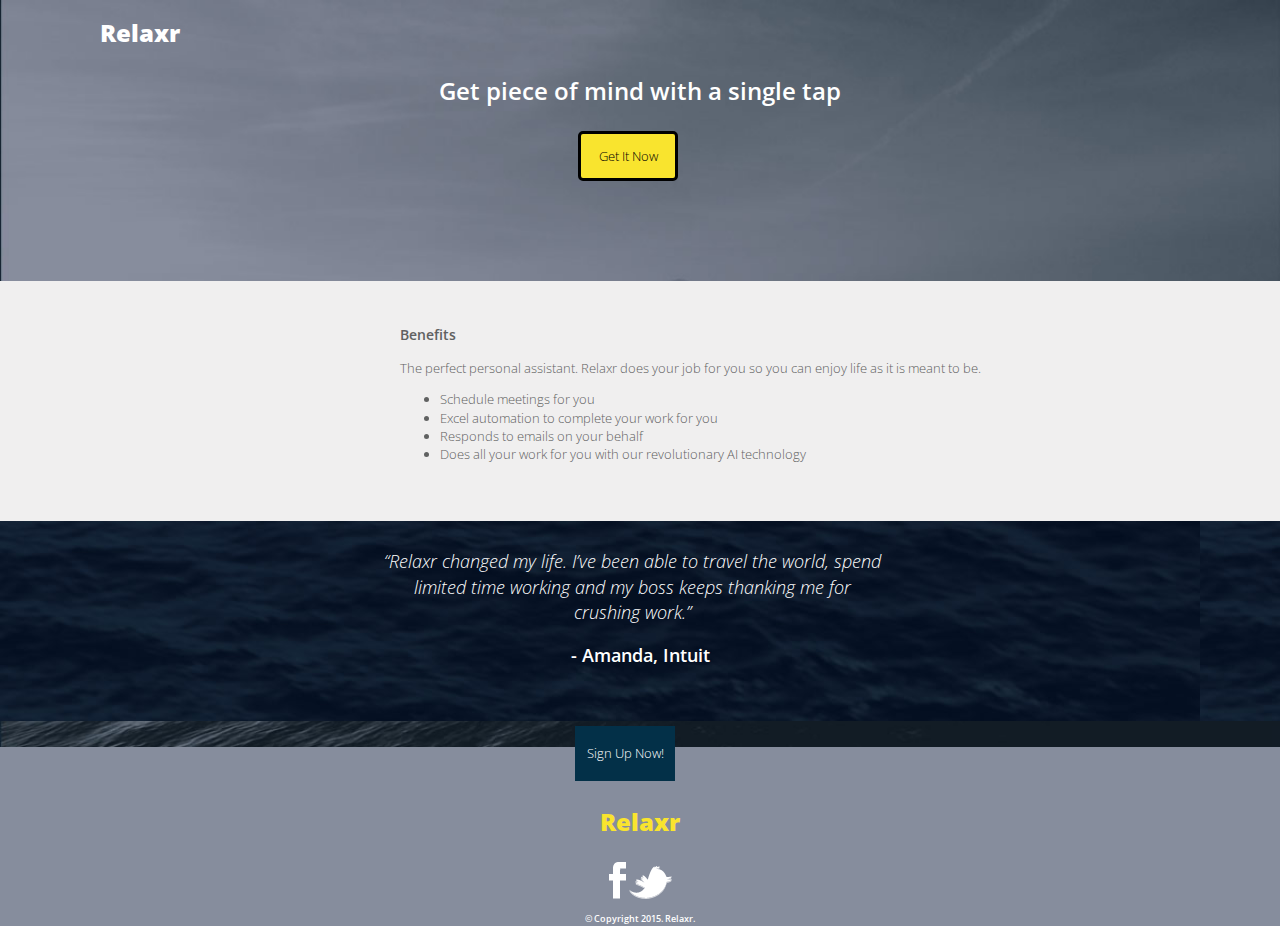
<file: Assignment Week 2/index.html>
<!DOCTYPE html>
<html lang="en">
	<head>
    	<meta charset="utf-8">
    	<meta name="Relaxr" content="Your description goes here">
    	<meta name="keywords" content="one, two, three">

		<title>Relaxr</title>

		<!-- external CSS link -->
		<link rel="stylesheet" href="css/reset.css">
		<link rel="stylesheet" href="css/style.css">
		<link rel="stylesheet" href="css/normalize.css">
		<link href='https://fonts.googleapis.com/css?family=Open+Sans:400,400italic,600,600italic,700,700italic,800,800italic,300italic,300' rel='stylesheet' type='text/css'>

	</head>
	<body>
		<div id="container">
			<header>
				<div>
					<h1>Relaxr</h1>
					<p class="h2">Get piece of mind with a single tap</p>
						<div class="GetItNow">
							<p>Get It Now</p>	
						</div>
				</div>
				<div class="Benefits">
					<h3>Benefits</h3>
					<p>The perfect personal assistant. Relaxr does your job for you so you can enjoy life as it is meant to be.</p>
				
					<ul>
						<li>Schedule meetings for you</li>
						<li>Excel automation to complete your work for you</li>
						<li>Responds to emails on your behalf</li>
						<li>Does all your work for you with our revolutionary AI technology</li>
					</ul>
				</div>
				<div class="Quote">
					<p class="Quote1">“Relaxr changed my life. I’ve been able to travel the world, spend limited time working and my boss keeps thanking me for crushing work.”</p>
					<p class="Author">- Amanda, Intuit</p>
				</div>
				<div class="Signup">
					<p>Sign Up Now!</p>
				</div>
			</header>
			<footer>
				<p class="footer">Relaxr</p>
				<div class="Image">
					<img src="images/facebook.png" >
					<img src="images/twitter.png" >
					<!-- Not sure how to add spaces between the 2 images! -->
				</div>
				<p class="Copyright">&copy; Copyright 2015. Relaxr.</p>
				
			</footer>
		</div><!-- #container -->
	</body>

</html>
</file>
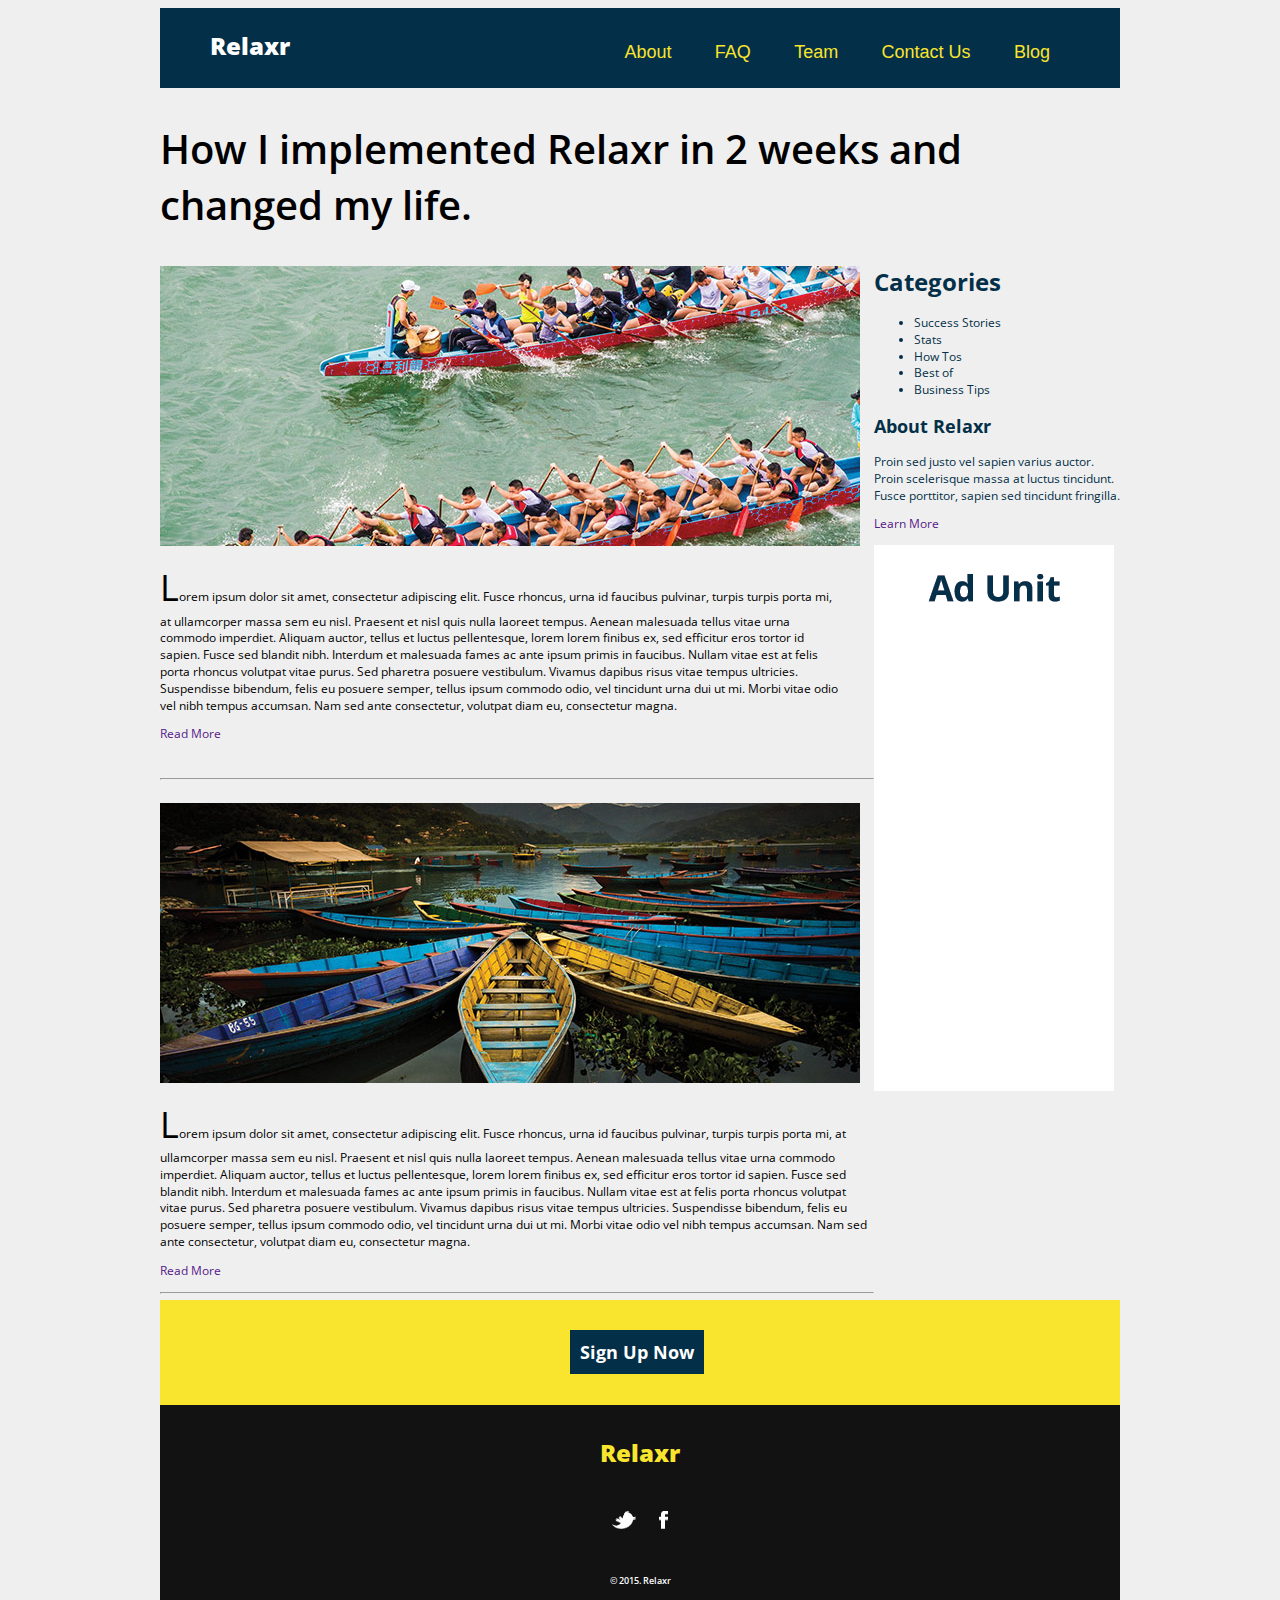
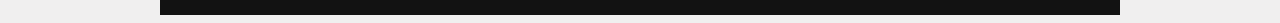
<file: Assignment Week 3/index.html>
<!DOCTYPE html>
<html lang="en">
	<head>
    	<meta charset="utf-8">
    	<meta name="description" content="Your description goes here">
    	<meta name="keywords" content="one, two, three">

		<title>Relaxr Blog</title>

		<!-- external CSS link -->
		<link rel="stylesheet" href="css/style.css">
		<link href='https://fonts.googleapis.com/css?family=Open+Sans:300,300italic,600,800' rel='stylesheet' type='text/css'>

	</head>
	<body>
		<div id="container">
			<header>
			<nav>
				<h1>Relaxr</h1>
				<ul>
					<li><a href="About">About</a></li>
					<li><a href="FAQ">FAQ</a></li>
					<li><a href="Team">Team</a></li>
					<li><a href="#Contact Us">Contact Us</a></li>
					<li><a href="#Blog">Blog</a></li>
				</ul>
			</nav>
			</header>
		<section>
		<div id="container">
			<header>
				<h2>How I implemented Relaxr in 2 weeks and changed my life.</h2>
				<img src="images/blog_photo1.jpg">
			</header>
		</section>
			<aside>
				<h1>Categories</h1>
				<ul>
					<li>Success Stories</li>
					<li>Stats</li>
					<li>How Tos</li>
					<li>Best of</li>
					<li>Business Tips</li>
				</ul>
					<h2>About Relaxr</h2>
					<p>Proin sed justo vel sapien varius auctor. <br>Proin scelerisque massa at luctus tincidunt. <br>Fusce porttitor, sapien sed tincidunt fringilla.</p>
					<p><a href="">Learn More</a></p>
					<img src="images/ad-unit.png">
				</aside>		

		<section class="FirstP">
			<p class="intro">Lorem ipsum dolor sit amet, consectetur adipiscing elit. Fusce rhoncus, urna id faucibus pulvinar, turpis turpis porta mi, at ullamcorper massa sem eu nisl. Praesent et nisl quis nulla laoreet tempus. Aenean malesuada tellus vitae urna commodo imperdiet. Aliquam auctor, tellus et luctus pellentesque, lorem lorem finibus ex, sed efficitur eros tortor id sapien. Fusce sed blandit nibh. Interdum et malesuada fames ac ante ipsum primis in faucibus. Nullam vitae est at felis porta rhoncus volutpat vitae purus. Sed pharetra posuere vestibulum. Vivamus dapibus risus vitae tempus ultricies. Suspendisse bibendum, felis eu posuere semper, tellus ipsum commodo odio, vel tincidunt urna dui ut mi. Morbi vitae odio vel nibh tempus accumsan. Nam sed ante consectetur, volutpat diam eu, consectetur magna.</p>
			<p><a href="">Read More</a></p>
		</section>
		<br>
		<hr>
		<br>
		<section class="SecondP"> 
			<img src="images/blog_photo2.jpg">

			<p class="intro">Lorem ipsum dolor sit amet, consectetur adipiscing elit. Fusce rhoncus, urna id faucibus pulvinar, turpis turpis porta mi, at ullamcorper massa sem eu nisl. Praesent et nisl quis nulla laoreet tempus. Aenean malesuada tellus vitae urna commodo imperdiet. Aliquam auctor, tellus et luctus pellentesque, lorem lorem finibus ex, sed efficitur eros tortor id sapien. Fusce sed blandit nibh. Interdum et malesuada fames ac ante ipsum primis in faucibus. Nullam vitae est at felis porta rhoncus volutpat vitae purus. Sed pharetra posuere vestibulum. Vivamus dapibus risus vitae tempus ultricies. Suspendisse bibendum, felis eu posuere semper, tellus ipsum commodo odio, vel tincidunt urna dui ut mi. Morbi vitae odio vel nibh tempus accumsan. Nam sed ante consectetur, volutpat diam eu, consectetur magna.</p>
			<p><a href="">Read More</a></p>
			
			<hr>
		</section>
		<div class="bottom-div">
		 	<label class="Sign-Up-Button">Sign Up Now</label>
		</div>
		<footer>
			<h1>Relaxr</h1>
                <ul>
                    <li><a href="#"><img src="images/twitter.png" alt="Twitter logo"/></a></li>
                    <li><a href="#"><img src="images/facebook.png" alt="Facebook logo"/></a></li>
                </ul>
                <p>&copy; 2015. Relaxr</p>
        </footer>
		</div><!-- #container -->					
	</body>
</html>
</file>
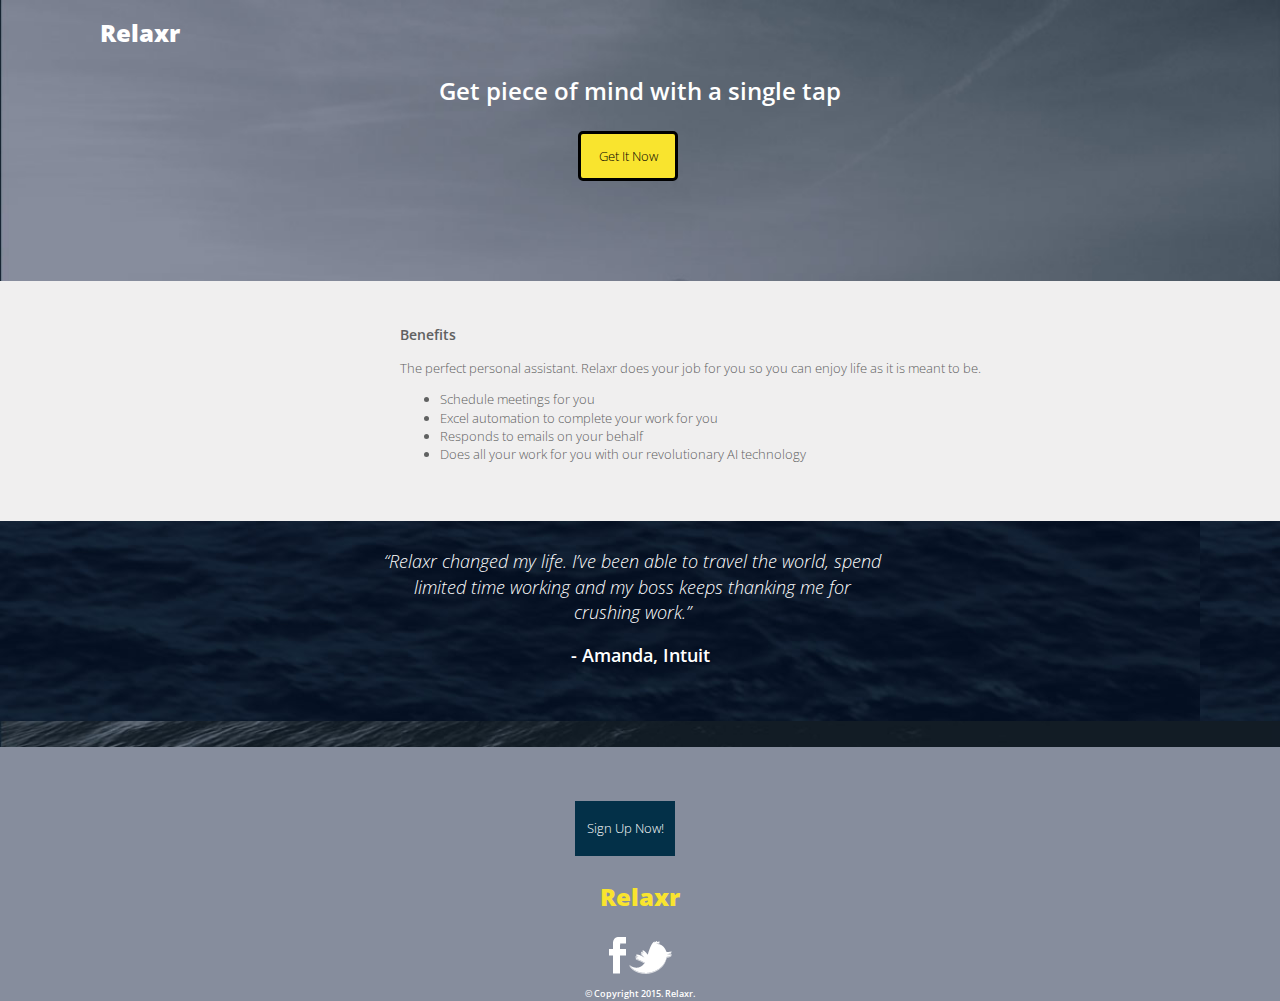
<file: week2mt/Assignment/index.html>
<!DOCTYPE html>
<html lang="en">
	<head>
    	<meta charset="utf-8">
    	<meta name="Relaxr" content="Your description goes here">
    	<meta name="keywords" content="one, two, three">

		<title>Relaxr</title>

		<!-- external CSS link -->
		<link rel="stylesheet" href="css/reset.css">
		<link rel="stylesheet" href="css/style.css">
		<link rel="stylesheet" href="css/normalize.css">
		<link href='https://fonts.googleapis.com/css?family=Open+Sans:400,400italic,600,600italic,700,700italic,800,800italic,300italic,300' rel='stylesheet' type='text/css'>

	</head>
	<body>
		<div id="container">
			<header>
				<div>
					<h1>Relaxr</h1>
					<p class="h2">Get piece of mind with a single tap</p>
						<div class="GetItNow">
							<p>Get It Now</p>	
						</div>
				</div>
				<div class="Benefits">
					<h3>Benefits</h3>
					<p>The perfect personal assistant. Relaxr does your job for you so you can enjoy life as it is meant to be.</p>
				
					<ul>
						<li>Schedule meetings for you</li>
						<li>Excel automation to complete your work for you</li>
						<li>Responds to emails on your behalf</li>
						<li>Does all your work for you with our revolutionary AI technology</li>
					</ul>
				</div>
				<div class="Quote">
					<p class="Quote1">“Relaxr changed my life. I’ve been able to travel the world, spend limited time working and my boss keeps thanking me for crushing work.”</p>
					<p class="Author">- Amanda, Intuit</p>
				</div>
				<div class="Signup">
					<p>Sign Up Now!</p>
				</div>
			</header>
			<footer>
				<p class="footer">Relaxr</p>
				<div class="Image">
					<img src="images/facebook.png">
					<img src="images/twitter.png">
					<!-- Not sure how to add spaces between the 2 images! -->
				</div>
				<p class="Copyright">&copy; Copyright 2015. Relaxr.</p>
				
			</footer>
		</div><!-- #container -->
	</body>

</html>
</file>
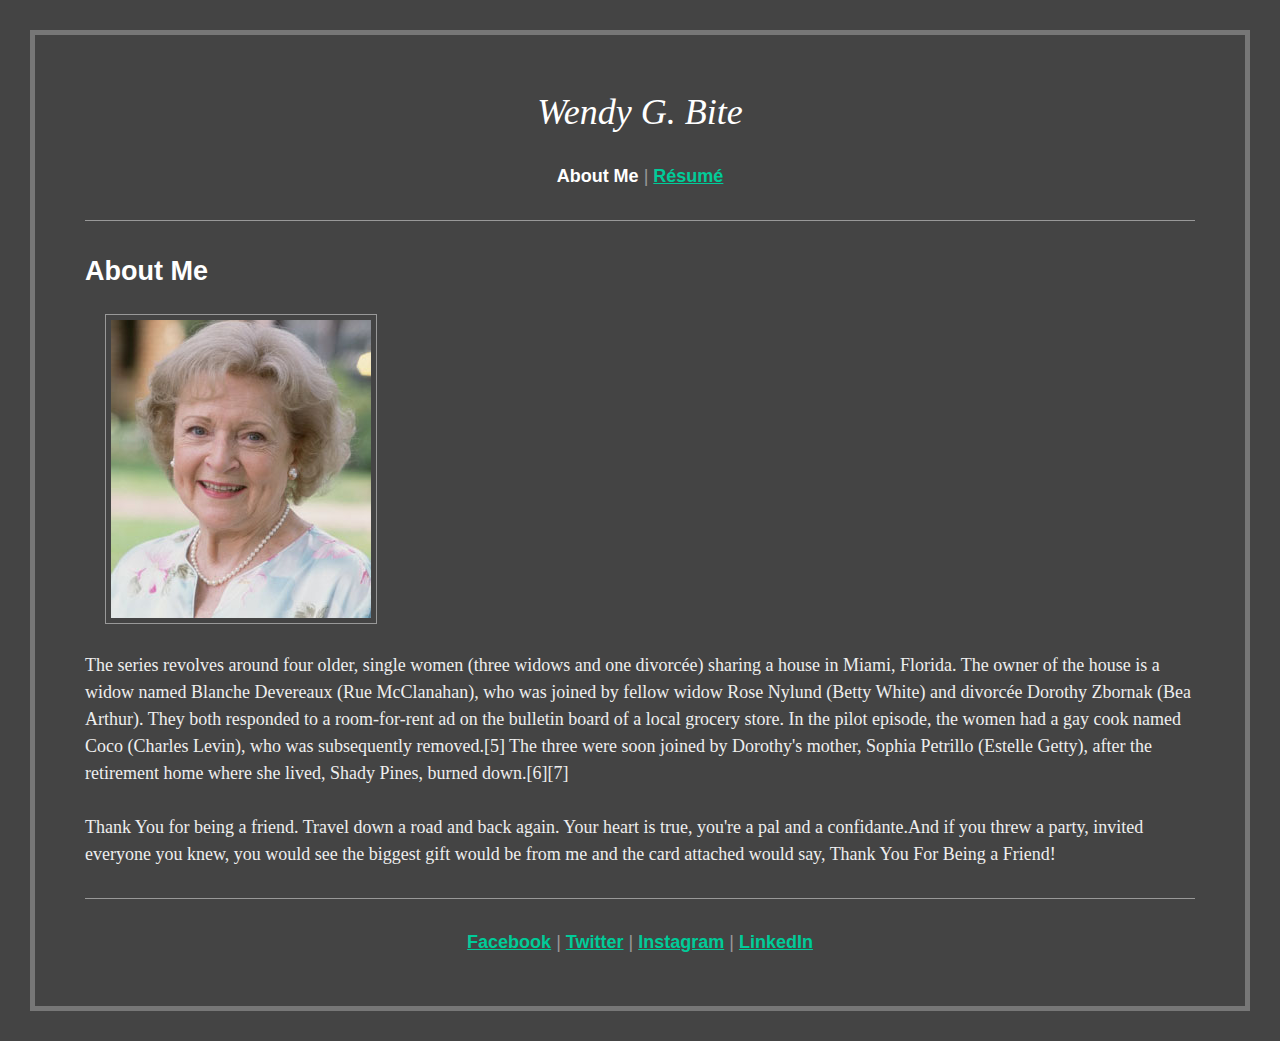
<file: week1mt/Assignment Choice 2/Wendy_Bite_Solution/index.html>
<!doctype html>
<html>
	<head>
		<meta charset="utf-8">
		<title>Wendy G. Bite</title>
		<link rel="stylesheet" href="css/style.css">
	</head>
	<body>
		
		<h1>Wendy G. Bite</h1>
		
		<nav>
			<strong>About Me</strong>
			|
			<a href="resume.html">Résumé</a>
		</nav>
		
		<hr>
		
		<h2>About Me</h2>
		
		<img src="img/Betty-White.jpg" alt="Wendy Bite">
		
		<p>The series revolves around four older, single women (three widows and one divorcée) sharing a house in Miami, Florida. The owner of the house is a widow named Blanche Devereaux (Rue McClanahan), who was joined by fellow widow Rose Nylund (Betty White) and divorcée Dorothy Zbornak (Bea Arthur). They both responded to a room-for-rent ad on the bulletin board of a local grocery store. In the pilot episode, the women had a gay cook named Coco (Charles Levin), who was subsequently removed.[5] The three were soon joined by Dorothy's mother, Sophia Petrillo (Estelle Getty), after the retirement home where she lived, Shady Pines, burned down.[6][7]</p>

		<p>Thank You for being a friend. Travel down a road and back again. Your heart is true, you're a pal and a confidante.And if you threw a party, invited everyone you knew, you would see the biggest gift would be from me and the card attached would say, Thank You For Being a Friend!</p>
		
		<hr>
		
		<nav>
			<a href="http://facebook.com/">Facebook</a>
			|
			<a href="http://twitter.com/">Twitter</a>
			|
			<a href="http://instagram.com/">Instagram</a>
			|
			<a href="http://linkedin.com/">LinkedIn</a>
		</nav>
				
	</body>
</html>
</file>
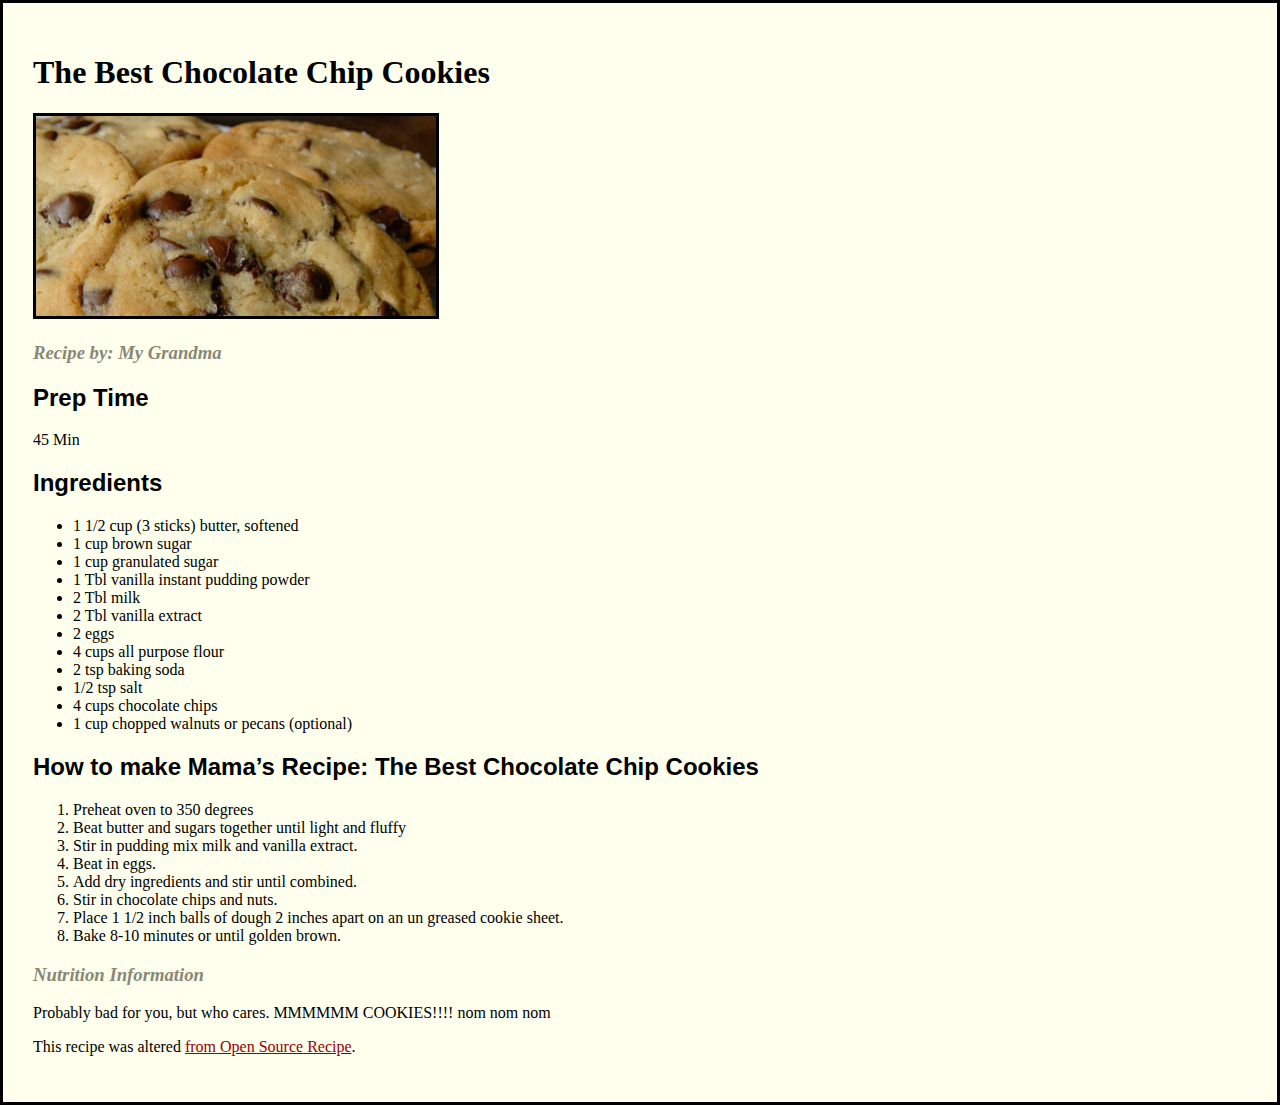
<file: week1mt/HTML Labs solutions/cookie_recipe/index.html>
﻿<!doctype html>
	<head>
		<meta charset="utf-8">
		<title>Cookies</title>
		<link rel="stylesheet" href="style.css">
	</head>
	<body>

		<h1>The Best Chocolate Chip Cookies</h1>

		<img src="cookies.jpg" width="400">

		<h3>Recipe by: My Grandma</h3>


		<h2>Prep Time</h2>
		<p>45 Min</p>
		
		<h2>Ingredients</h2>
		<ul>
			<li>1 1/2 cup (3 sticks) butter, softened</li>
			<li>1 cup brown sugar</li>
			<li>1 cup granulated sugar</li>
			<li>1 Tbl vanilla instant pudding powder</li>
			<li>2 Tbl milk</li>
			<li>2 Tbl vanilla extract</li>
			<li>2 eggs</li>
			<li>4 cups all purpose flour</li>
			<li>2 tsp baking soda</li>
			<li>1/2 tsp salt</li>
			<li>4 cups chocolate chips</li>
			<li>1 cup chopped walnuts or pecans (optional)</li>

		</ul>

		
		<h2>How to make Mama’s Recipe: The Best Chocolate Chip Cookies</h2>

		<ol>
			<li>Preheat oven to 350 degrees</li>
			<li>Beat butter and sugars together until light and fluffy</li>
			<li>Stir in pudding mix milk and vanilla extract.</li>
			<li>Beat in eggs.</li>
			<li>Add dry ingredients and stir until combined.</li>
			<li>Stir in chocolate chips and nuts.</li>
			<li>Place 1 1/2 inch balls of dough 2 inches apart on an un greased cookie sheet.</li>
			<li>Bake 8-10 minutes or until golden brown.</li>
		</ol>
		

		<h3>Nutrition Information</h3>

		<p>Probably bad for you, but who cares. MMMMMM COOKIES!!!! nom nom nom</p>

		<p>This recipe was altered <a href= "http://www.opensourcefood.com/people/Amanori/recipes/mamas-recipe-the-best-chocolate-chip-cookies">from Open Source Recipe</a>.</p>

	</body>
</html>
</file>
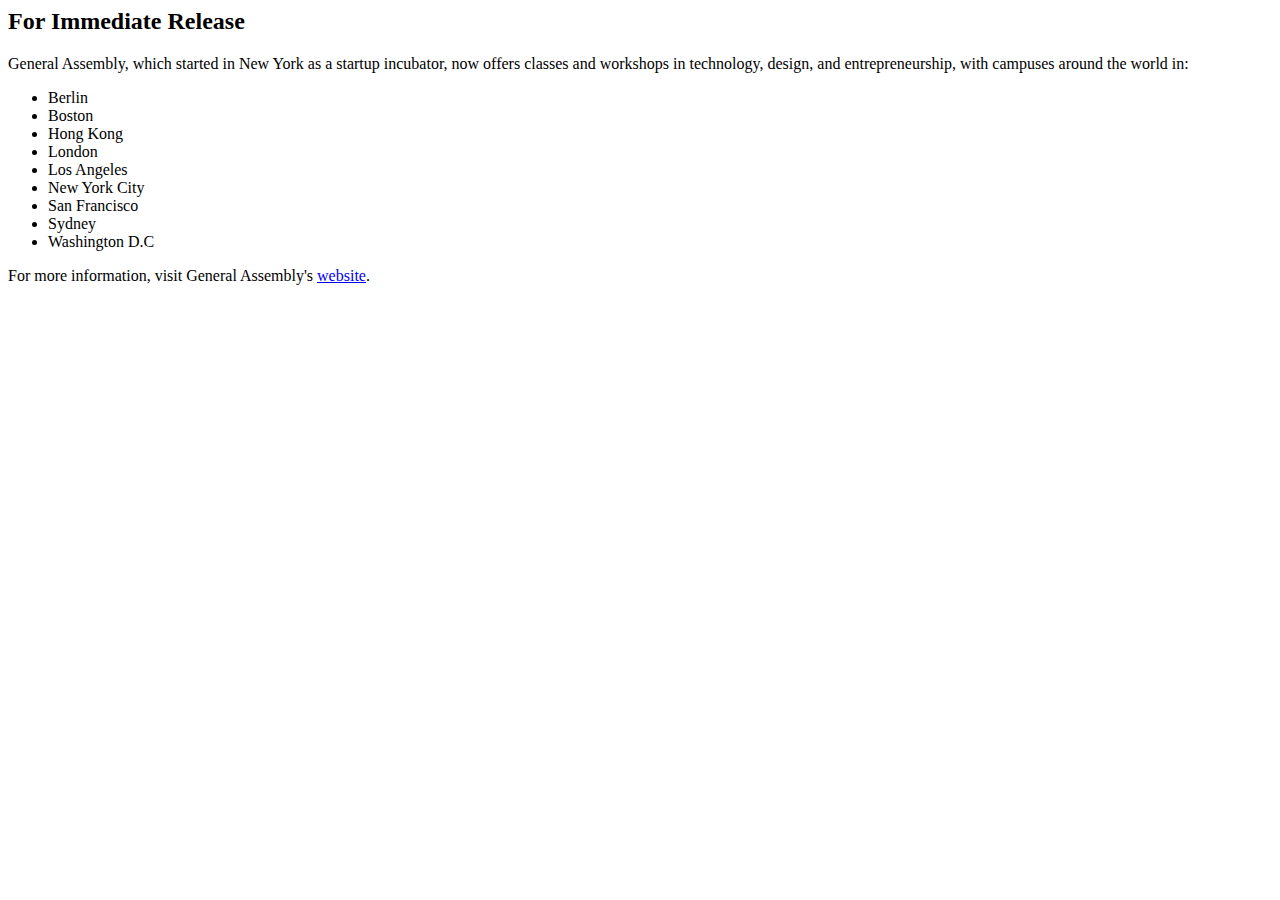
<file: week1mt/HTML Labs solutions/ga_press_release/index.html>
<html>
<h2>For Immediate Release</h2>

		<p>General Assembly, which started in New York as a startup incubator, now offers classes and workshops in technology, design, and entrepreneurship, with campuses around the world in:</p>
	
<ul>
	<li>Berlin</li>
	<li>Boston</li>
	<li>Hong Kong</li>
	<li>London</li>
	<li>Los Angeles</li>
	<li>New York City</li>
	<li>San Francisco</li>
	<li>Sydney</li>
	<li>Washington D.C</li>
</ul>
	
	<p>For more information, visit General Assembly's <a href="https://generalassemb.ly/">website</a>.</p>
</html>
</file>
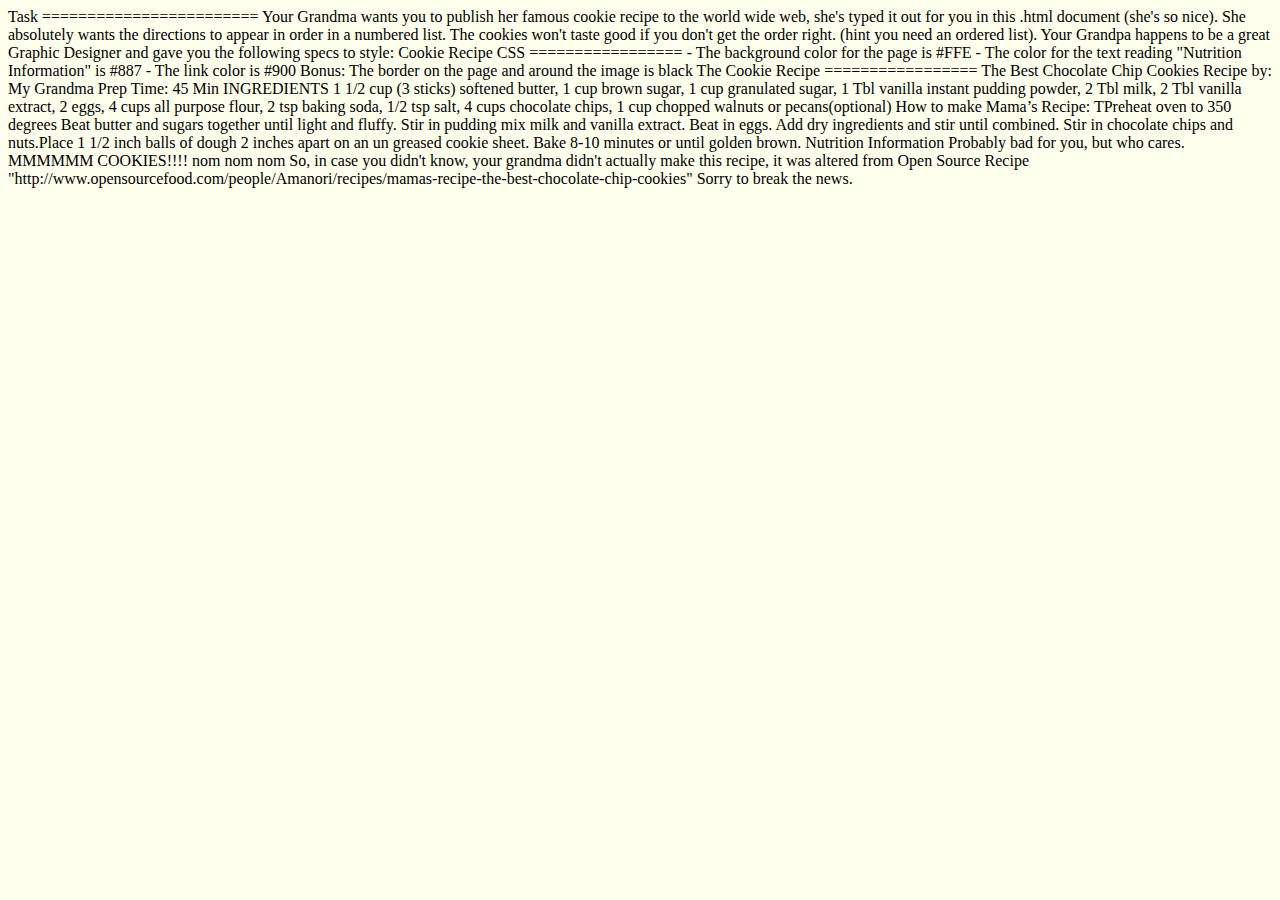
<file: week1mt/HTML Labs/cookie_recipe/index.html>
﻿<!DOCTYPE html>
<html lang="en">
<head>
  <meta charset="UTF-8">
  <title>Document</title>
</head>
<body style="background-color: #FFE;">
  
</body>
</html>
Task
========================

Your Grandma wants you to publish her famous cookie recipe to the world wide web, she's typed it out for you in this .html document (she's so nice). 

She absolutely wants the directions to appear in order in a numbered list. The cookies won't taste good if you don't get the order right. (hint you need an ordered list).

Your Grandpa happens to be a great Graphic Designer and gave you the following specs to style:

Cookie Recipe CSS
=================

- The background color for the page is #FFE
- The color for the text reading "Nutrition Information" is #887
- The link color is #900

Bonus: The border on the page and around the image is black

The Cookie Recipe
=================

The Best Chocolate Chip Cookies
Recipe by: My Grandma
Prep Time: 45 Min

INGREDIENTS
1 1/2 cup (3 sticks) softened butter, 1 cup brown sugar, 1 cup granulated sugar, 1 Tbl vanilla instant pudding powder, 2 Tbl milk, 2 Tbl vanilla extract, 2 eggs, 4 cups all purpose flour, 2 tsp baking soda, 1/2 tsp salt, 4 cups chocolate chips, 1 cup chopped walnuts or pecans(optional)

How to make Mama’s Recipe: TPreheat oven to 350 degrees Beat butter and sugars together until light and fluffy. Stir in pudding mix milk and vanilla extract. Beat in eggs. Add dry ingredients and stir until combined.
Stir in chocolate chips and nuts.Place 1 1/2 inch balls of dough 2 inches apart on an un greased cookie sheet. Bake 8-10 minutes or until golden brown.


Nutrition Information

Probably bad for you, but who cares. MMMMMM COOKIES!!!! nom nom nom


So, in case you didn't know, your grandma didn't actually make this recipe, it was altered from Open Source Recipe "http://www.opensourcefood.com/people/Amanori/recipes/mamas-recipe-the-best-chocolate-chip-cookies"
Sorry to break the news. <!--You must include the link in your final webpage -->
</file>
<file: Assignment Week 2/css/style.css>
/*
Project Name: Blank Template
Client: Your Client
Author: Your Name
Developer @GA in NYC
*/


/******************************************
/* SETUP
/*******************************************/

/* Box Model Hack */
* {
     -moz-box-sizing: border-box; /* Firexfox */
     -webkit-box-sizing: border-box; /* Safari/Chrome/iOS/Android */
     box-sizing: border-box; /* IE */
}

/* Clear fix hack */
.clearfix:after {
     content: ".";
     display: block;
     clear: both;
     visibility: hidden;
     line-height: 0;
     height: 0;
}

.clear {
  clear: both;
}

.alignright {
  float: right;
  padding: 0 0 10px 10px; /* note the padding around a right floated image */
}

.alignleft {
  float: left;
  padding: 0 10px 10px 0; /* note the padding around a left floated image */
}

/******************************************
/* BASE STYLES
/*******************************************/

body {
     color: #000;
     font-size: 12px;
     line-height: 1.4;
     font-family: 'Open Sans', sans-serif;
     background: url(../images/header_bg.jpg) no-repeat center top rgb(134,141,157);
      background-size: cover;
}


/******************************************
/* LAYOUT
/*******************************************/

/* Center the container */
#container {
  width: 100%;
  margin: auto;
  height: 500px;

}

header {

}

footer {

}

/******************************************
/* ADDITIONAL STYLES
/*******************************************/

h1{
  font-weight: 800;
  color: white;
  position: relative;
  left: 100px;
}

.h2{
  font-weight: 600;
  color: white;
  text-align: center;
  font-size: 24px;
}

.GetItNow {
  border: solid black;
  border-radius: 5px;
  font-size: 14px;
  font-weight: 800;
  background-color: #f9e42e;
  width: 100px;
  text-align: center;
  position: relative;
  left: 578px;
  margin-bottom: 100px;
}

h3{
  font-weight: 600;
  font-size: 20px;
}

.Benefits{
  background-color: #f0efef;
  color: #606161;
  text-align: left;
  height: 240px;
  padding-top: 30px;
  padding-bottom: 50px;
}
.Benefits h3 {
  margin-left: 400px;
}

.Benefits p{
  margin-left: 400px;
}

.Benefits ul {
  margin-left: 400px;
}

p{
  font-weight: 300;
  font-size: 13px;
}

ul li{
  font-weight: 300;
  font-size: 13px;
  list-style-type:disc;
}

.Quote{
  height: 200px;
  background-image: url(../images/testimonial_bg.jpg);
  margin: 0px 0px 0px 0px;
  padding: 10px;
}

.Quote1 {
  font-weight: 300;
  font-style: Italic;
  font-size: 18px;
  color: white;
  text-align: center;
  position: relative;
  left: 372px;
  width: 500px;
}

.Author {
  font-weight: 600;
  font-size: 18px;
  color: white;
  text-align: center;
}

.Signup {
  font-weight: 800;
  font-size: 12px;
  width: 100px;
  background-color: #033048;
  text-align: center;
  color: white;
  position: relative;
  left: 570px;
  padding: 5px;
  margin: 5px;
}

.footer{
  font-weight: 800;
  font-size: 24px;
  color: #f9e42e;
  text-align: center;
}

.Copyright{
  font-size: 9px;
  font-weight: 600;
  color: white;
  text-align: center;
}

.Image {
  text-align: center;
}
</file>
<file: Assignment Week 3/css/style.css>
/*
Project Name: Week 3 homework
Client: Relaxr
Author: Mari Talai
Developer @GA in NYC
*/


/******************************************
/* SETUP
/*******************************************/

/* Box Model Hack */
* {
     -moz-box-sizing: border-box; /* Firexfox */
     -webkit-box-sizing: border-box; /* Safari/Chrome/iOS/Android */
     box-sizing: border-box; /* IE */
}

/* Clear fix hack */
.clearfix:after {
     content: ".";
     display: block;
     clear: both;
     visibility: hidden;
     line-height: 0;
     height: 0;
}

.clear {
  clear: both;
}

.alignright {
  float: right;
  padding: 0 0 10px 10px; /* note the padding around a right floated image */
}

.alignleft {
  float: left;
  padding: 0 10px 10px 0; /* note the padding around a left floated image */
}

/******************************************
/* BASE STYLES
/*******************************************/

body {
     color: #000;
     font-size: 12px;
     line-height: 1.4;
     font-family: Helvetica, Arial, sans-serif;
     background-color: #f0efef;
}


/******************************************
/* LAYOUT
/*******************************************/

/* Center the container */
/*header {

}*/
/*
h1 {
    font-size: 20px;
    font-weight: 800;
    display: inline;
}*/

header ul {
  	float: right;
  	padding: 20px 50px 20px 50px;
  	display: inline;
}

a:link {
  	color: #f9e42e;
 	text-decoration: none;
}

header li {
  	display: inline-block;
  	padding: 0 20px;
  	font-size: 18px;
  	font-weight: 300;
}

header h1{
  	font-family: 'Open Sans', sans-serif;
  	font-weight: 800;
  	color: white;
  	position: relative;
  	padding: 5px 50px 20px 50px;
  	display: inline-block;
  	font-size: 24px;
}

nav {
  	font-weight: 600;
  	background-color: #033048;
  	height: 80px;
}

#container {
  	width: 960px;
  	margin: auto;
}

header h2 {
  	font-family: 'Open Sans', sans-serif;
  	font-weight: 600;
  	font-size: 40px;
}

aside {
  	font-family: 'Open Sans', sans-serif;
  	float: right;
  	top: -302px;
  	position: relative;
  	margin-right: 0px;
  	color: #033048;
}

.FirstP {
  	font-family: 'Open Sans', sans-serif;
  	width: 71%;
}

p.intro::first-letter {
	font-size: 300%;
}

.SecondP {
	font-family: 'Open Sans', sans-serif;
	/*width: 71%;*/
}
footer {
 	background-color: #121212 ;
 	background-size: cover;
 	width: 960px;
 	height: auto;
 	margin: 0 auto;
 	padding: 20px;
 	color: white;
 	text-align: center;
}

footer h1 {
 	font-family: 'Open Sans', sans-serif;
 	font-weight: 800;
 	font-size: 24px;
 	color: #f9e42e ;
 	text-align: center;
 	line-height: 24px;  
}

footer ul {
 	padding: 30px 0 30px 0;
 	text-align: center;
}

footer li {
 	display: inline;
 	padding: 0 10px 0 10px;
}

footer img {
 	height: 18px;
}

footer p {
 	font-family: 'Open Sans', sans-serif;
 	font-weight: 600;
 	font-size: 9px;
 	color: white;
 	text-align: center;
 	line-height: 10px;  
}

div.bottom-div {
	padding: 40px;
	background-color: #f9e42e;
	margin: 0 auto;
	text-align: center;
}

label.Sign-Up-Button {
	font-family: 'Open Sans', sans-serif;
	font-size: 18px;
	background-color: #033048;
	padding: 10px;
	margin: 0;
	color: white;
	font-weight: bold;
	cursor: pointer;
	position: relative;
	left: 100px;
}


/******************************************
/* ADDITIONAL STYLES
/*******************************************/
</file>
<file: week2mt/Assignment/css/style.css>
/*
Project Name: Blank Template
Client: Your Client
Author: Your Name
Developer @GA in NYC
*/


/******************************************
/* SETUP
/*******************************************/

/* Box Model Hack */
* {
     -moz-box-sizing: border-box; /* Firexfox */
     -webkit-box-sizing: border-box; /* Safari/Chrome/iOS/Android */
     box-sizing: border-box; /* IE */
}

/* Clear fix hack */
.clearfix:after {
     content: ".";
     display: block;
     clear: both;
     visibility: hidden;
     line-height: 0;
     height: 0;
}

.clear {
  clear: both;
}

.alignright {
  float: right;
  padding: 0 0 10px 10px; /* note the padding around a right floated image */
}

.alignleft {
  float: left;
  padding: 0 10px 10px 0; /* note the padding around a left floated image */
}

/******************************************
/* BASE STYLES
/*******************************************/

body {
     color: #000;
     font-size: 12px;
     line-height: 1.4;
     font-family: 'Open Sans', sans-serif;
     background: url(../images/header_bg.jpg) no-repeat center top rgb(134,141,157);
      background-size: cover;
}


/******************************************
/* LAYOUT
/*******************************************/

/* Center the container */
#container {
  width: 100%;
  margin: auto;
  height: 500px;

}

header {

}

footer {

}

/******************************************
/* ADDITIONAL STYLES
/*******************************************/

h1{
  font-weight: 800;
  color: white;
  position: relative;
  left: 100px;
}

.h2{
  font-weight: 600;
  color: white;
  text-align: center;
  font-size: 24px;
}

.GetItNow {
  border: solid black;
  border-radius: 5px;
  font-size: 14px;
  font-weight: 800;
  background-color: #f9e42e;
  width: 100px;
  text-align: center;
  position: relative;
  left: 578px;
  margin-bottom: 100px;
}

h3{
  font-weight: 600;
  font-size: 20px;
}

.Benefits{
  background-color: #f0efef;
  color: #606161;
  text-align: left;
  height: 240px;
  padding-top: 30px;
  padding-bottom: 50px;
}
.Benefits h3 {
  margin-left: 400px;
}

.Benefits p{
  margin-left: 400px;
}

.Benefits ul {
  margin-left: 400px;
}

p{
  font-weight: 300;
  font-size: 13px;
}

ul li{
  font-weight: 300;
  font-size: 13px;
  list-style-type:disc;
}

.Quote{
  height: 200px;
  background-image: url(../images/testimonial_bg.jpg);
  margin: 0px 0px 80px 0px;
  padding: 10px;
}

.Quote1 {
  font-weight: 300;
  font-style: Italic;
  font-size: 18px;
  color: white;
  text-align: center;
  position: relative;
  left: 372px;
  width: 500px;
}

.Author {
  font-weight: 600;
  font-size: 18px;
  color: white;
  text-align: center;
}

.Signup {
  font-weight: 800;
  font-size: 12px;
  width: 100px;
  background-color: #033048;
  text-align: center;
  color: white;
  position: relative;
  left: 570px;
  padding: 5px;
  margin: 5px;
}

.footer{
  font-weight: 800;
  font-size: 24px;
  color: #f9e42e;
  text-align: center;
}

.Copyright{
  font-size: 9px;
  font-weight: 600;
  color: white;
  text-align: center;
}

.Image {
  text-align: center;
}
</file>
<file: week1mt/Assignment Choice 2/Wendy_Bite_Solution/css/style.css>
body {
	font-family: sans-serif;
	font-size: 18px;
	line-height: 1.5;
	margin: 30px;
	border: 5px solid #777777;
	padding: 50px;
	background: #444444;
	color: #EEEEEE;
}

a {
	font-weight: bold;
	color: #00CC99;
}

small {
	color: #BBBBBB;
}

strong {
	color: #FFFFFF;
}

h1 {
	font-family: Georgia, serif;
	font-weight: normal;
	text-align: center;
	color: #FFFFFF;
	font-style: italic;
	margin-top: 0;
}

h2 {
	color: #FFFFFF;
}

h3 {
	font-size: 18px;
	color: #BBBBBB;
	text-transform: uppercase;
	letter-spacing: 2px;
	margin-top: 42px;
}

h4 {
	font-weight: normal;
	margin-bottom: 0;
}

p {
	font-family: Georgia, serif;
	margin-top: 0;
	margin-bottom: 27px;
}

ul {
	list-style: square;
}

ul p {
	color: #BBBBBB;
}

hr {
	border: none;
	border-top: 1px solid #999999;
	margin: 30px 0;
}

img {
	/*float: right;*/
	margin-left: 20px;
	margin-bottom: 20px;
	border: 1px solid #999999;
	padding: 5px;
}

nav {
	color: #999999;
	text-align: center;
}
</file>
<file: week1mt/HTML Labs solutions/cookie_recipe/style.css>
body {
  background: #FFE;
  margin: 0;
  border: 3px solid black;
  padding: 30px;
}

h1 {
  font-family: Georgia, serif;
}

h2 {
  font-family: sans-serif;
}

h3 {
   color: #887;
  font-style: italic;
}

h4 {
  color: #887;
}

a {
  color: #900;
}

img {
	border: 3px solid black;
}
</file>
